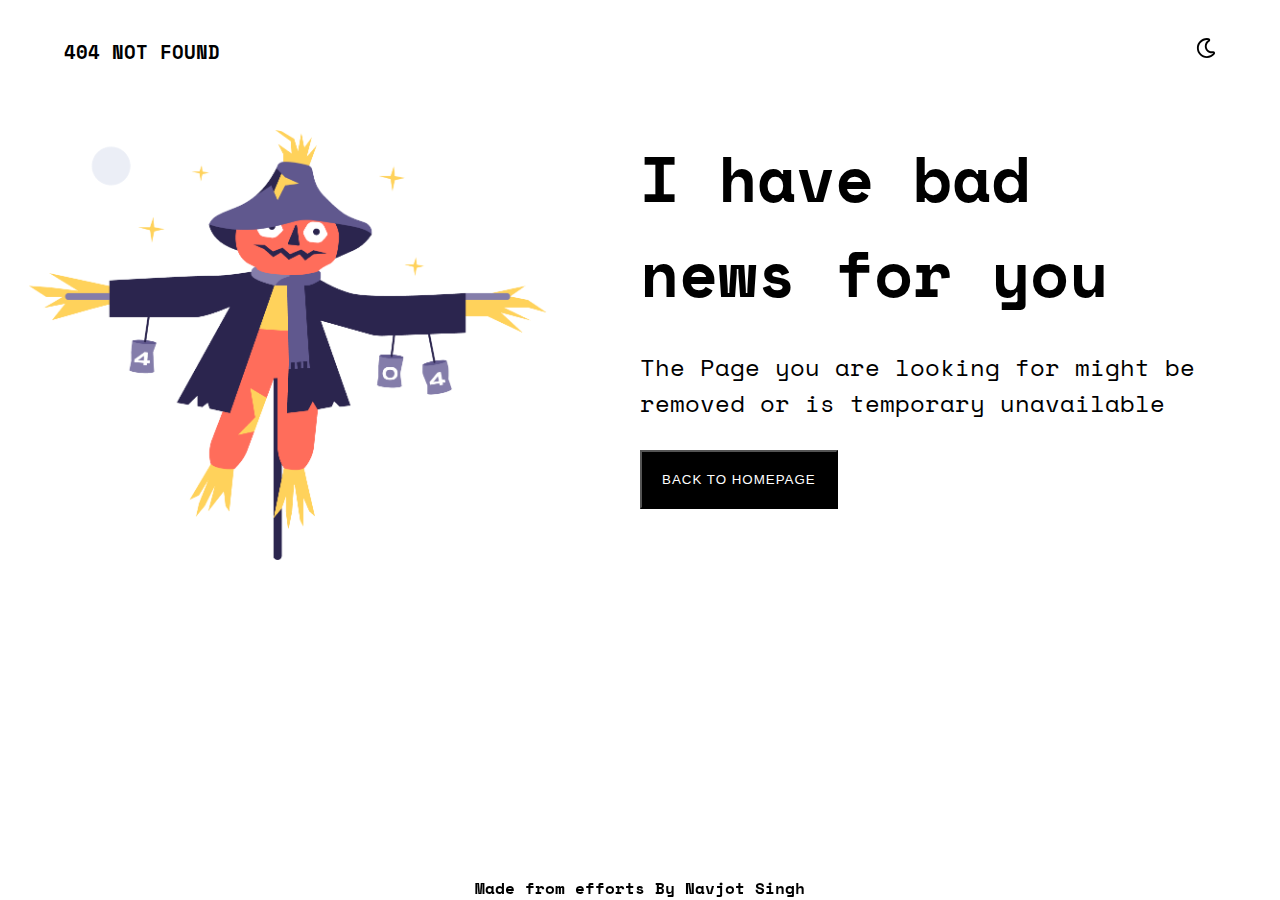
<file: firstChallenge/index.html>
<!DOCTYPE html>
<html lang="en" data-theme="light">

<head>
    <meta charset="UTF-8">
    <meta name="viewport" content="width=device-width, initial-scale=1.0">
    <title>404 Error</title>
    <link rel="stylesheet" href="./index.css">
</head>

<body>
    <header>

        <svg class="dark-mode" aria-hidden="true" focusable="false" data-prefix="far" data-icon="moon" role="img"
            xmlns="http://www.w3.org/2000/svg" viewBox="0 0 512 512">
            <path fill="currentColor"
                d="M279.135 512c78.756 0 150.982-35.804 198.844-94.775 28.27-34.831-2.558-85.722-46.249-77.401-82.348 15.683-158.272-47.268-158.272-130.792 0-48.424 26.06-92.292 67.434-115.836 38.745-22.05 28.999-80.788-15.022-88.919A257.936 257.936 0 0 0 279.135 0c-141.36 0-256 114.575-256 256 0 141.36 114.576 256 256 256zm0-464c12.985 0 25.689 1.201 38.016 3.478-54.76 31.163-91.693 90.042-91.693 157.554 0 113.848 103.641 199.2 215.252 177.944C402.574 433.964 344.366 464 279.135 464c-114.875 0-208-93.125-208-208s93.125-208 208-208z">
            </path>
        </svg>
        <h3 class="heading">404 NOT FOUND</h3>
    </header>
    <main class="container">
        <div class="parent">
            <div class="img-section flex-item">
                <figure>
                    <img src="Scarecrow.png" alt="Scarecrow">
                </figure>

            </div>
            <div class="text-section flex-item">
                <h1>I have bad news for you</h1>
                <div class="message">
                    <p>The Page you are looking for
                        might be removed or is temporary unavailable</p>
                </div>
                <button class="btn-black">BACK TO HOMEPAGE</button>
            </div>
    </main>
    <footer class="footer">
        <h4>Made from efforts By Navjot Singh</h4>
    </footer>
    </div>
    <script src="./index.js"></script>
</body>

</html>
</file>
<file: firstChallenge/index.css>
@import url("https://fonts.googleapis.com/css2?family=Space+Mono:wght@400;700&display=swap");
* {
	 margin: 0;
	padding: 0;
}
:root{
	--primary-color: white;
	--secondary-color:black;
}
html[data-theme=light] {
	--primary-color: white;
	--secondary-color:black;
}
html[data-theme=dark] {
	--primary-color: black;
	--secondary-color:white;
}
body {
	font-family: "Space Mono";
	height: 100%;
	width: 100%;
	text-align: center;
	background-color:var(--primary-color);
	color: var(--secondary-color);
}

.dark-mode{
width: 20px;
height: 20px;
fill: var(--secondary-color);
margin-right: 5%;
float: right;
cursor: pointer;
}
.heading {
	margin: 3% 5%;
	text-align: start;
}

.parent {
	display: flex;
	flex-flow: row wrap;
	justify-content: center;
	margin: 5% 0;
}

.flex-item {
	flex: 1 1 0;
	align-items: center;
}

.img-section img {
	display: inline-block;
	max-width: 90%;
	
}
.text-section {
	text-align: left;
	padding: 0 5%;
}
h1 {
	font-size: 4rem;
}
.message {
	font-size: 1.5rem;
	margin: 5% 0;
	font-weight: 400;
}

.btn-black {
	background-color:var(--secondary-color);
	color: var(--primary-color);
	padding: 20px;
	letter-spacing: 1px;
}

.footer {
	position: fixed;
	left: 0;
	bottom: 0;
	width: 100%;

 }

@media only screen and (max-width: 764px) {
	.parent {
		display: block;
		margin: 15% 0;
	}
	.footer {
		position: relative;
		left: 0;
		bottom: 0;
		width: 100%;
	
	 }
  }
</file>
